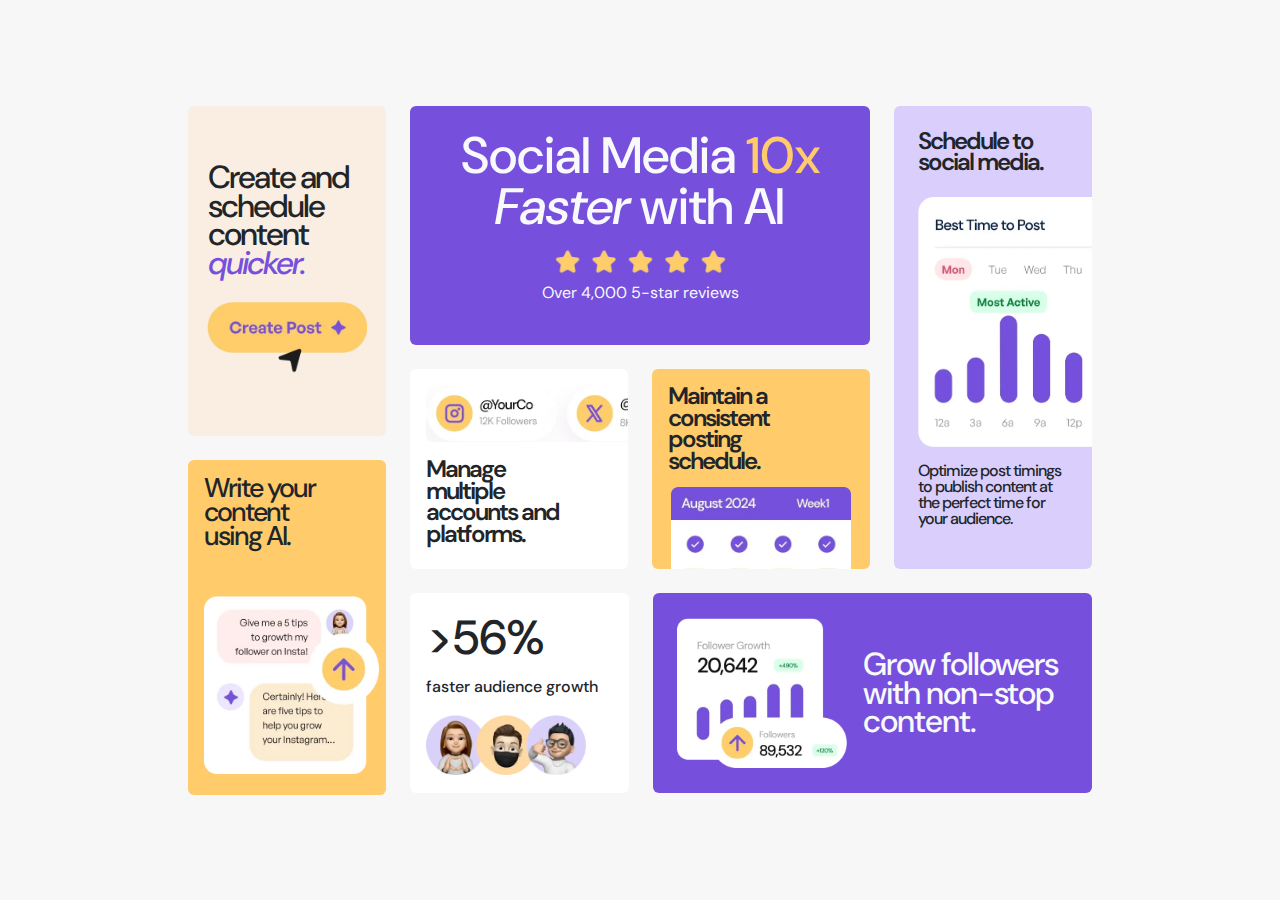
<file: index.html>
<!DOCTYPE html>
<html lang="en">
  <head>
    <meta charset="UTF-8">
    <meta name="viewport" content="width=device-width, initial-scale=1.0"> <!-- displays site properly based on user's device -->

    <!-- Google Fonts -->
    <link rel="preconnect" href="https://fonts.googleapis.com">
    <link rel="preconnect" href="https://fonts.gstatic.com" crossorigin>
    <link href="https://fonts.googleapis.com/css2?family=DM+Sans:ital,opsz,wght@0,9..40,100..1000;1,9..40,100..1000&display=swap" rel="stylesheet">

    <!-- Bootstrap -->
    <link rel="stylesheet" href="https://cdnjs.cloudflare.com/ajax/libs/bootstrap/5.3.3/css/bootstrap.min.css" integrity="sha512-jnSuA4Ss2PkkikSOLtYs8BlYIeeIK1h99ty4YfvRPAlzr377vr3CXDb7sb7eEEBYjDtcYj+AjBH3FLv5uSJuXg==" crossorigin="anonymous" referrerpolicy="no-referrer" />

    <link rel="icon" type="image/png" sizes="32x32" href="./assets/images/favicon-32x32.png">
    <link rel="stylesheet" href="css/styles.css">
    
    <title>Frontend Mentor | Bento grid</title>

    <!-- Feel free to remove these styles or customise in your own stylesheet 👍 -->
    <style>
      .attribution { font-size: 11px; text-align: center; }
      .attribution a { color: hsl(228, 45%, 44%); }
    </style>
  </head>

  <body class="d-flex flex-column align-items-center justify-content-center">
    
    <div class="d-flex">

      <div class="container-1 me-4">
        <!-- Card 1 -->
        <div class="card-1 d-flex flex-column justify-content-center align-items-center py-5 mb-4">
          <h2 class="mb-4 text-start">
            Create and 
            schedule <br>
            content <br>
            <span>quicker.</span>
          </h2>
          <img src="assets/images/illustration-create-post.webp" alt="botão para criar ilustração" width="160">
        </div>

        <!-- Card 2 -->
        <div class="col-md-3">
          <div class="card-2 py-3 px-3">
            <h2 class="mb-5 text-start">Write your <br> content <br> using AI.</h2>
            <img src="assets/images/illustration-ai-content.webp" alt="ilustração de conteúdo de IA" width="175"> 
          </div>
        </div>
      </div>

      <div class="container-2">
        <div class="d-flex mb-4">
          <div class="d-flex flex-column me-4">
            <!-- Card 3 -->
            <div class="card-3 text-light text-center d-flex flex-column justify-content-center align-items-center mb-4 py-4">
              <h2 class="mb-3">
                Social Media <span class="number">10x</span> <br> 
                <span class="word">Faster</span> with AI
              </h2>
              <img src="assets/images/illustration-five-stars.webp" alt="cinco estrelas" width="175" class="mb-1">
              <p>Over 4,000 5-star reviews</p>
            </div>

            <div class="d-flex">
              <!-- Card 4 -->
              <div class="card-4 p-3 me-4">
                <img src="assets/images/illustration-multiple-platforms.webp" alt="plataformas múltiplas" width="270" class="mb-3">
                <h4>
                  Manage <br>
                  multiple <br>
                  accounts and <br>
                  platforms. 
                </h4>
              </div>

              <!-- Card 5 -->
              <div class="card-5 text-center p-3">
                <h4 class="text-start mb-3">
                  Maintain a <br>
                  consistent <br>
                  posting <br>
                  schedule.
                </h4>
                <img src="assets/images/illustration-consistent-schedule.webp" alt="agendamento consistente" width="180">
              </div>
            </div>
          </div>

          <!-- Card 6 -->
          <div class="card-6 ps-4 py-4">
            <h4 class="mb-4">
              Schedule to <br>
              social media.
            </h4>
            <img src="assets/images/illustration-schedule-posts.webp" alt="organização de postagens" width="280" class="mb-3">
            <p>
              Optimize post timings <br>
              to publish content at <br>
              the perfect time for <br>
              your audience.
            </p>
          </div>
        </div>

        <div class="d-flex">
          <!-- Card 7 -->
          <div class="card-7 w-50 me-4">
            <h2 class="ms-3 mt-3">>56%</h2>
            <p class="ms-3">faster audience growth</p>
            <img src="assets/images/illustration-audience-growth.webp" alt="crescimento da audiencia" width="160" class="ms-3">
          </div>
  
          <!-- Card 8 -->
          <div class="card-8 text-light w-100 d-flex align-items-center">
            <img src="assets/images/illustration-grow-followers.webp" alt="crescimento de seguidores" width="170" class="ms-4">
            <h2 class="m-3">
              Grow followers <br>
              with non-stop <br>
              content.
            </h2>
          </div>
        </div>
      </div>

    </div>

    <!-- <div class="attribution">
      Challenge by <a href="https://www.frontendmentor.io?ref=challenge">Frontend Mentor</a>. 
      Coded by <a href="#">Your Name Here</a>.
    </div> -->
  </body>
</html>
</file>
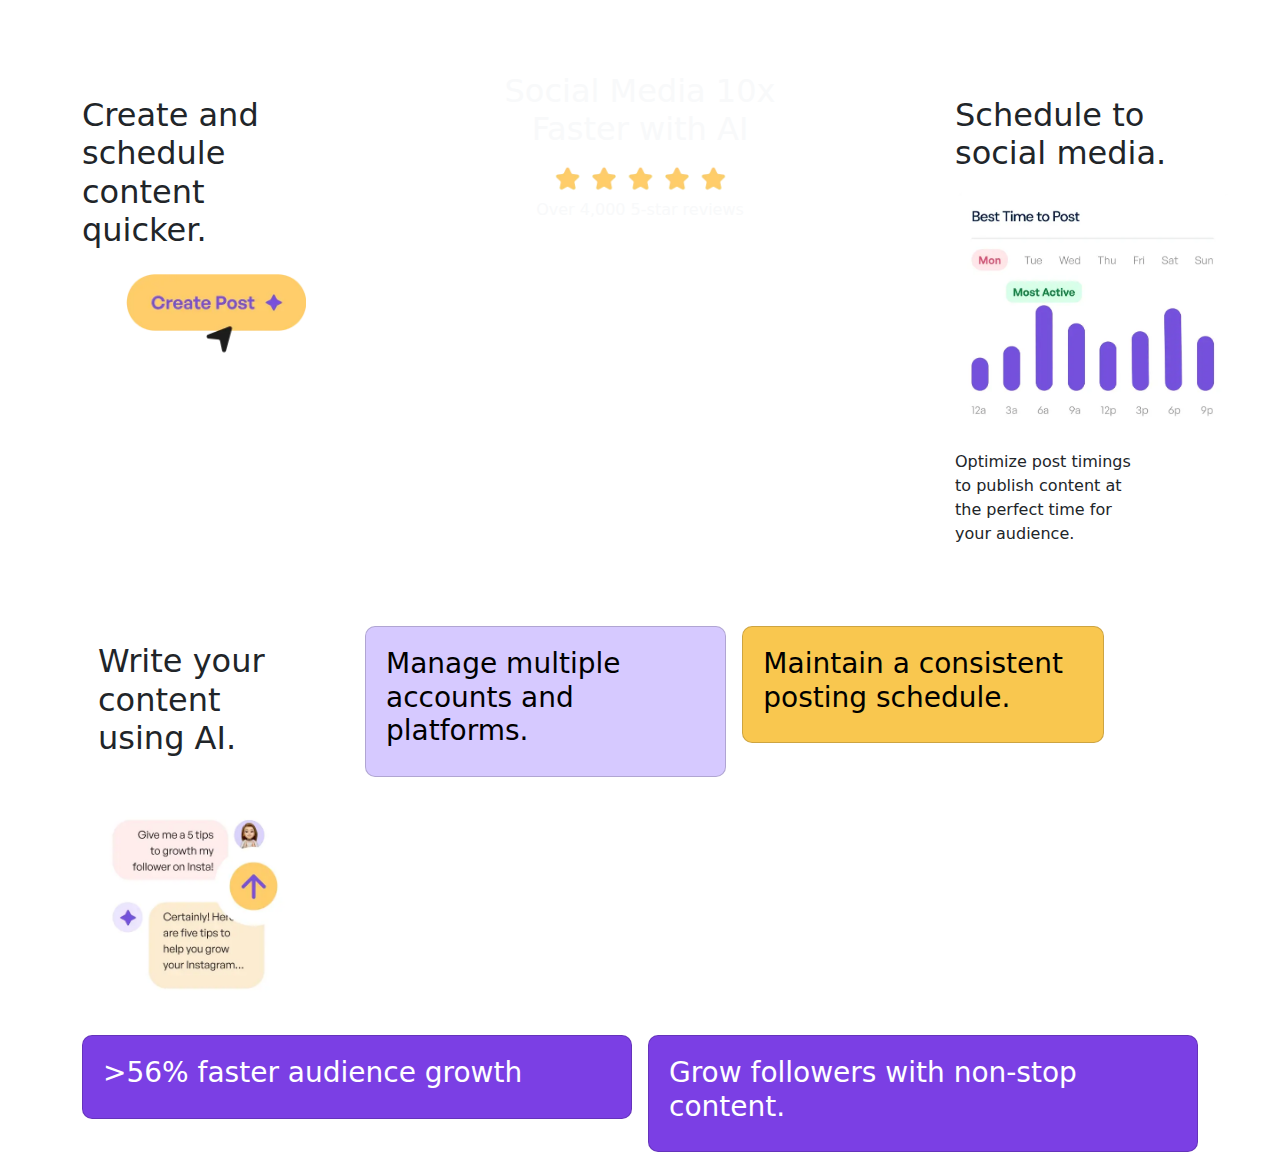
<file: teste.html>
<!DOCTYPE html>
<html lang="en">
<head>
  <meta charset="UTF-8">
  <meta name="viewport" content="width=device-width, initial-scale=1.0">
  <title>Grid Layout</title>
  <link href="https://cdn.jsdelivr.net/npm/bootstrap@5.3.0-alpha3/dist/css/bootstrap.min.css" rel="stylesheet">
  <style>
    .card {
      padding: 20px;
      border-radius: 10px;
      color: white;
    }
    .card-purple {
      background-color: #7b3fe4;
    }
    .card-yellow {
      background-color: #f9c74f;
      color: black;
    }
    .card-beige {
      background-color: #ffeecf;
      color: black;
    }
    .card-light-purple {
      background-color: #d6c9ff;
      color: black;
    }
  </style>
</head>
<body>

  <div class="container mt-5">
    <div class="row g-3">
      
      <!-- Card 1 -->
      <div class="col-md-3">
        <div class="card-1 d-flex flex-column justify-content-center align-items-center py-5">
          <h2 class="mb-4 text-start">
            Create and 
            schedule <br>
            content <br>
            <span>quicker.</span>
          </h2>
          <img src="assets/images/illustration-create-post.webp" alt="botão para criar ilustração" width="180">
        </div>
      </div>

      <!-- Card 2 -->
      <div class="col-md-6">
        <div class="card-2 text-light text-center d-flex flex-column justify-content-center align-items-center mb-4 py-4">
          <h2 class="mb-3">
            Social Media <span class="number">10x</span> <br> 
            <span class="word">Faster</span> with AI
          </h2>
          <img src="assets/images/illustration-five-stars.webp" alt="cinco estrelas" width="175" class="mb-1">
          <p>Over 4,000 5-star reviews</p>
        </div>
      </div>

      <!-- Card 3 -->
      <div class="col-md-3">
        <div class="card-3 ps-4 py-5 text-start">
          <h2 class="mb-3">Schedule to social media.</h2>
          <img src="assets/images/illustration-schedule-posts.webp" alt="" width="275" class="mb-3">
          <p>
            Optimize post timings <br>
            to publish content at <br>
            the perfect time for <br> 
            your audience.
          </p>
        </div>
      </div>

      <!-- Card 4 -->
      <div class="col-md-3">
        <div class="card-4 py-3 px-3">
          <h2 class="mb-5 text-start">Write your <br> content <br> using AI.</h2>
          <img src="assets/images/illustration-ai-content.webp" alt="ilustração de conteúdo de IA" width="195"> 
        </div>
      </div>

      <!-- Card 5 -->
      <div class="col-md-4">
        <div class="card card-light-purple">
          <h3>Manage multiple accounts and platforms.</h3>
        </div>
      </div>

      <!-- Card 6 -->
      <div class="col-md-4">
        <div class="card card-yellow">
          <h3>Maintain a consistent posting schedule.</h3>
        </div>
      </div>

      <!-- Card 7 -->
      <div class="col-md-6">
        <div class="card card-purple">
          <h3>>56% faster audience growth</h3>
        </div>
      </div>

      <!-- Card 8 -->
      <div class="col-md-6">
        <div class="card card-purple">
          <h3>Grow followers with non-stop content.</h3>
        </div>
      </div>

    </div>
  </div>

  <script src="https://cdn.jsdelivr.net/npm/bootstrap@5.3.0-alpha3/dist/js/bootstrap.bundle.min.js"></script>
</body>
</html>
</file>
<file: css/styles.css>
*  {
    font-family: 'DM Sans', Helvetica;
    border-radius: 6px;
}

body {
    margin: 0;
    padding: 0;
    box-sizing: border-box;
    font-size: 18px;
    height: 100vh;
    width: 100vw;
    background-color: hsl(0, 0%, 97%);
}

.container {
    border: 1px solid black;
}

/* Card 1 */
.card-1 {
    background-color: hsl(31, 66%, 93%);
    padding: 10px 20px 10px 20px;
    letter-spacing: -2px;
    width: 198px;
    height: 330px;
}

.card-1 h2 {
    line-height: 0.9;
}

.card-1 h2 span {
    color: hsl(256, 67%, 59%);
    font-style: italic;
}

/* Card 2 */
.card-2 {
    background-color: hsl(39, 100%, 71%);
    overflow: hidden;
    height: 335px;
    width: 198px;
}

.card-2 h2 {
    letter-spacing: -2px;
    line-height: 0.9;
    font-size: 1.5em;
}

/* Card 3 */
.card-3 {
    background-color: hsl(256, 67%, 59%);
    width: 460px;
}

.card-3 h2 {
    font-size: 3.2rem;
    line-height: 1;
}

.card-3 p {
    font-size: 1rem;
}

.card-3 h2 .number {
    color: hsl(39, 100%, 71%);
}

.card-3 h2 .word {
    font-style: italic;
}

/* Card 4 */
.card-4 {
    background-color: white;
    height: 200px;
    width: 218px;
    overflow: hidden;
}

.card-4 h4 {
    letter-spacing: -2px;
    line-height: 0.9;
    font-weight: 600;
}

/* Card 5 */
.card-5 {
    background-color: hsl(39, 100%, 71%);
    letter-spacing: -2px;
    height: 200px;
    width: 218px;
    overflow: hidden;
}

.card-5 h4 {
    line-height: 0.9;
    font-weight: 600;
}

.card-6 {
    background-color: hsl(254, 88%, 90%);
    width: 198px;
    overflow: hidden;
}

.card-6 h4 {
    letter-spacing: -2px;
    line-height: 0.9;
    font-weight: 600;
}

.card-6 p {
    font-size: 1rem;
    letter-spacing: -1px;
    line-height: 1;
    font-weight: 500;
}

.card-7 {
    background-color: white;
    height: 200px;
}

.card-7 h2 {
    font-size: 3rem;
}

.card-7 p {
    font-size: 1rem;
    font-weight: 500;
}

.card-8 {
    background-color: hsl(256, 67%, 59%);
}

.card-8 h2 {
    letter-spacing: -1px;
    line-height: 0.9;
}
</file>
